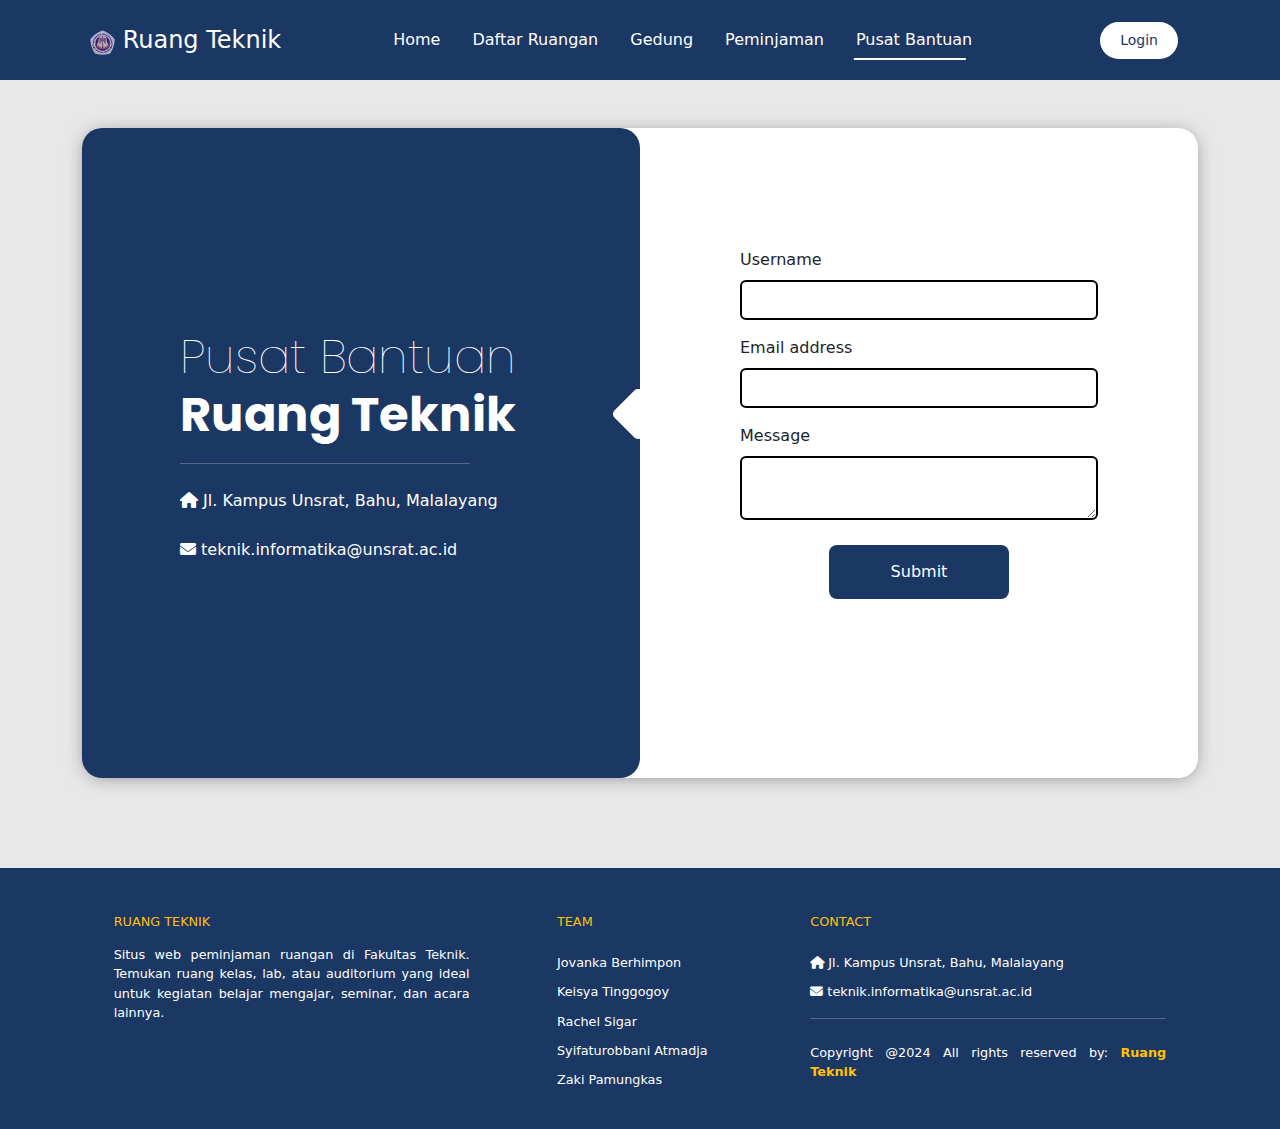
<file: Framework/bantuan.html>
<!DOCTYPE html>
<html lang="en">
<!--divinectorweb.com-->
<head>
    <meta charset="UTF-8">
    <title>Pusat Bantuan</title>
    <link href="https://fonts.googleapis.com/css2?family=Poppins:wght@100;400;700&display=swap" rel="stylesheet">
    <link rel="stylesheet" href="https://cdnjs.cloudflare.com/ajax/libs/font-awesome/4.7.0/css/font-awesome.css">
    <link rel="stylesheet" type="text/css" href="https://cdnjs.cloudflare.com/ajax/libs/font-awesome/6.5.2/css/all.min.css">
    <link rel="stylesheet" href="https://cdn.jsdelivr.net/npm/bootstrap@5.3.3/dist/css/bootstrap.min.css" integrity="sha384-QWTKZyjpPEjISv5WaRU9OFeRpok6YctnYmDr5pNlyT2bRjXh0JMhjY6hW+ALEwIH" crossorigin="anonymous">
    <link rel="stylesheet" href="css/bantuan.css">
    <!--icon-->
    <link rel="shortcut icon" href="img/solid.png" type="image/x-icon" />
    <style>
        .row {
            text-align: left;
        }
        .col-md-3.col-lg-3.col-xl-3.mx-auto.mt-3 p {
            text-align: justify;
        }
        .footer .text-warning,.footer p,.footer a {
          font-size: 0.8rem; 
          text-align: justify;
        }
      
    </style>
</head>
<body>

    <!-- Navbar -->
  <nav class="navbar navbar-expand-lg fixed-top">
    <div class="container">
      <a class="navbar-brand me-auto ms-2" href="index.html">
        <img src="img/solid.png" alt="Logo Ruang Teknik" width="25" height="25" class="d-inline-block align-text-top " style="margin-top: 3.5px;">
        Ruang Teknik
    </a>    
      <div class="offcanvas offcanvas-end" tabindex="-1" id="offcanvasNavbar" aria-labelledby="offcanvasNavbarLabel">
        <div class="offcanvas-header">
          <h5 class="offcanvas-title" id="offcanvasNavbarLabel">Ruang Teknik</h5>
          <button type="button" class="btn-close" data-bs-dismiss="offcanvas" aria-label="Close"></button>
        </div>
        <div class="offcanvas-body">
          <ul class="navbar-nav justify-content-center flex-grow-1 pe-3">
            <li class="nav-item">
              <a class="nav-link mx-lg-2" aria-current="page" href="index.html">Home</a>
            </li>
            <li class="nav-item">
              <a class="nav-link mx-lg-2" href="list.html">Daftar Ruangan</a>
            </li>
            <li class="nav-item">
              <a class="nav-link mx-lg-2" href="gedung.html">Gedung</a>
            </li>
            <li class="nav-item">
              <a class="nav-link mx-lg-2" href="booking.html">Peminjaman</a>
            </li>
            <li class="nav-item">
              <a class="nav-link mx-lg-2 active" href="bantuan.html">Pusat Bantuan</a>
            </li>
              </ul>
            </li>
          </ul>

        </div>
      </div>
      <a href="login.html" class="login-button">Login</a>
      <button class="navbar-toggler pe-0" type="button" data-bs-toggle="offcanvas" data-bs-target="#offcanvasNavbar" aria-controls="offcanvasNavbar" aria-label="Toggle navigation">
        <span class="line"></span>
        <span class="line"></span>
        <span class="line"></span>
        

      </button>
    </div>
  </nav>

    <div class="form-area">
        <div class="container">
            <div class="row single-form g-0">
                <div class="col-sm-12 col-lg-6">
                    <div class="left">
                        <h2><span>Pusat Bantuan</span> <br >Ruang Teknik</h2>
                        <hr class="divider">
                        <p class="text-white">
                            <i class="fas fa-home mr-3" ></i> Jl. Kampus Unsrat, Bahu, Malalayang
                        </p>
                    <p class="text-white">
                        <i class="fas fa-envelope mr-3"></i>
                        <a href="mailto:teknik.informatika@unsrat.ac.id" class="text-white" style="text-decoration: none;">teknik.informatika@unsrat.ac.id</a>

                     </div>

                            
                    
                </div>
                <div class="col-sm-12 col-lg-6">
                    <div class="right">
                       <i class="fa fa-caret-left"></i>
                        <form>
                          <div class="mb-3">
                            <label for="exampleInputEmail1" class="form-label">Username</label>
                            <input type="text" class="form-control" id="exampleInputEmail1" aria-describedby="emailHelp">
                          </div>
                          <div class="mb-3">
                            <label for="exampleInputEmail1" class="form-label">Email address</label>
                            <input type="email" class="form-control" id="exampleInputEmail1" aria-describedby="emailHelp">
                          </div>
                          <div class="mb-3">
                            <label for="exampleInputPassword1" class="form-label">Message</label>
                              <textarea type="password" class="form-control" id="exampleInputPassword1"></textarea>
                          </div>
                          <button type="submit" class="btn btn-primary">Submit</button>
                        </form>
                    </div>
                </div>
            </div>
        </div>
    </div>

     <!-- Footer -->
     <footer class="footer">
        <div class="container">
            <div class="row">
                <div class="col-md-4 mx-auto mt-3">
                    <h5 class="text-uppercase mb-3 font-weight-bold text-warning">Ruang Teknik</h5>
                    <p class="text-justify">Situs web peminjaman ruangan di Fakultas Teknik. Temukan ruang kelas, lab, atau auditorium yang ideal untuk kegiatan belajar mengajar, seminar, dan acara lainnya.</p>
                    
                </div>

                <div class="col-md-3 col-lg-2 col-xl-2 mx-auto mt-3">
                    <h5 class="text-uppercase mb-4 font-weight-bold text-warning">Team</h5>
                    <p><a href="mailto:jovankaberhimpon026@student.unsrat.ac.id" class="text-white" style="text-decoration: none;">Jovanka Berhimpon</a></p>
                    <p><a href="mailto:rachelsigar026@student.unsrat.ac.id" class="text-white" style="text-decoration: none;">Keisya Tinggogoy</a></p>
                    <p><a href="mailto:keisyatinggogoy026@student.unsrat.ac.id" class="text-white" style="text-decoration: none;">Rachel Sigar</a></p>
                    <p><a href="mailto:syifaturrobbaniatmadja026@student.unsrat.ac.id" class="text-white" style="text-decoration: none;">Syifaturobbani Atmadja </a></p>
                    <p><a href="mailto:zakipamungkas026@student.unsrat.ac.id" class="text-white" style="text-decoration: none;">Zaki Pamungkas </a></p>
                </div>

                <div class="col-md-4 mx-auto mt-3">
                    <h5 class="text-uppercase mb-4 font-weight-bold text-warning">Contact</h5>
                    <p>
                        <i class="fas fa-home mr-3"></i> Jl. Kampus Unsrat, Bahu, Malalayang
                    </p>
                    <p>
                        <i class="fas fa-envelope mr-3"></i>
                        <a href="mailto:teknik.informatika@unsrat.ac.id" class="text-white" style="text-decoration: none;">teknik.informatika@unsrat.ac.id</a>

                        <hr class="mb-4">
                    <p>Copyright @2024 All rights reserved by:
                        <a href="#" style="text-decoration : none;">
                          <strong class="text-warning">Ruang Teknik</strong>
                        </a>
                    </p>
                </div>
            </div>

        </div>
    </footer>


    <!-- Boostrap JS -->
    <script src="https://cdn.jsdelivr.net/npm/bootstrap@5.3.3/dist/js/bootstrap.min.js" integrity="sha384-0pUGZvbkm6XF6gxjEnlmuGrJXVbNuzT9qBBavbLwCsOGabYfZo0T0to5eqruptLy" crossorigin="anonymous"></script>
    
</body>
</html>
</file>
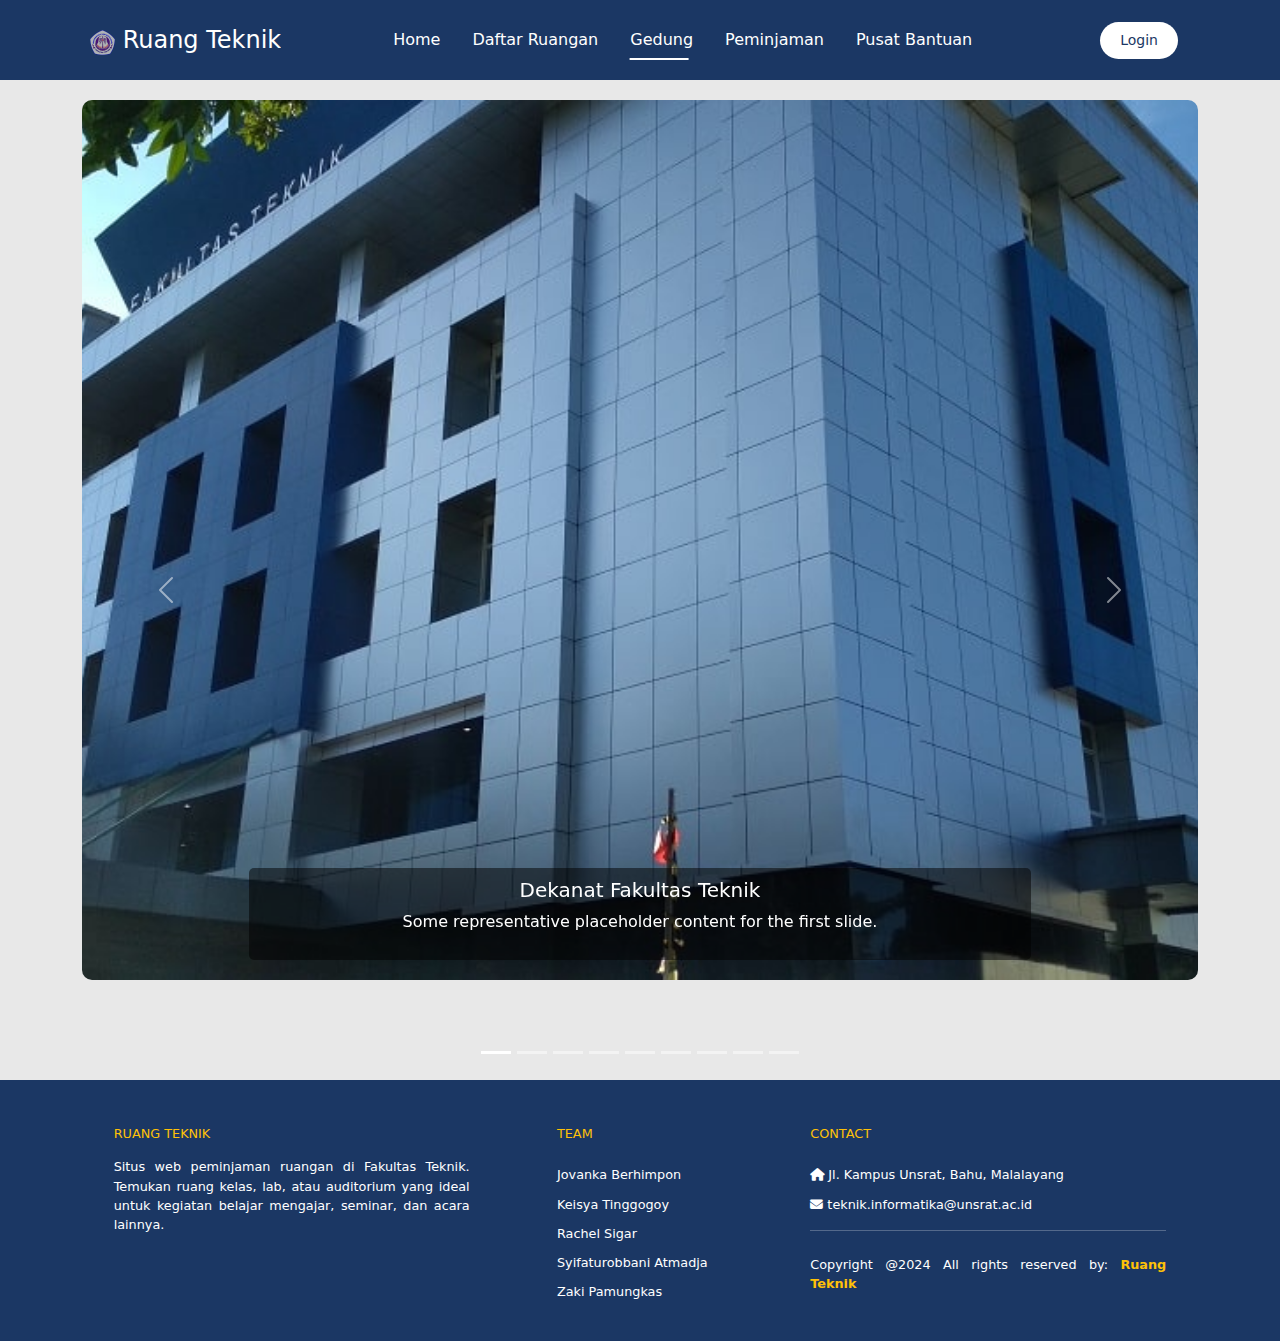
<file: Framework/gedung.html>
<!DOCTYPE html>
<html lang="en">
<!--divinectorweb.com-->
<head>
    <meta charset="UTF-8">
    <title>Pusat Bantuan</title>
    <link href="https://fonts.googleapis.com/css2?family=Poppins:wght@100;400;700&display=swap" rel="stylesheet">
    <link rel="stylesheet" href="https://cdnjs.cloudflare.com/ajax/libs/font-awesome/4.7.0/css/font-awesome.css">
    <link rel="stylesheet" type="text/css" href="https://cdnjs.cloudflare.com/ajax/libs/font-awesome/6.5.2/css/all.min.css">
    <link rel="stylesheet" href="https://cdn.jsdelivr.net/npm/bootstrap@5.3.3/dist/css/bootstrap.min.css" integrity="sha384-QWTKZyjpPEjISv5WaRU9OFeRpok6YctnYmDr5pNlyT2bRjXh0JMhjY6hW+ALEwIH" crossorigin="anonymous">
    <link rel="stylesheet" href="css/gedung.css">
    <!--icon-->
    <link rel="shortcut icon" href="img/solid.png" type="image/x-icon" />
    <style>
        .row {
            text-align: left;
        }
        .col-md-3.col-lg-3.col-xl-3.mx-auto.mt-3 p {
            text-align: justify;
        }
        .footer .text-warning,.footer p,.footer a {
          font-size: 0.8rem; 
          text-align: justify;
        }
      
    </style>
</head>
<body>

    <!-- Navbar -->
  <nav class="navbar navbar-expand-lg fixed-top">
    <div class="container">
      <a class="navbar-brand me-auto ms-2" href="index.html">
        <img src="img/solid.png" alt="Logo Ruang Teknik" width="25" height="25" class="d-inline-block align-text-top " style="margin-top: 3.5px;">
        Ruang Teknik
    </a>    
      <div class="offcanvas offcanvas-end" tabindex="-1" id="offcanvasNavbar" aria-labelledby="offcanvasNavbarLabel">
        <div class="offcanvas-header">
          <h5 class="offcanvas-title" id="offcanvasNavbarLabel">Ruang Teknik</h5>
          <button type="button" class="btn-close" data-bs-dismiss="offcanvas" aria-label="Close"></button>
        </div>
        <div class="offcanvas-body">
          <ul class="navbar-nav justify-content-center flex-grow-1 pe-3">
            <li class="nav-item">
              <a class="nav-link mx-lg-2" aria-current="page" href="index.html">Home</a>
            </li>
            <li class="nav-item">
              <a class="nav-link mx-lg-2" href="list.html">Daftar Ruangan</a>
            </li>
            <li class="nav-item">
              <a class="nav-link mx-lg-2 active" href="#">Gedung</a>
            </li>
            <li class="nav-item">
              <a class="nav-link mx-lg-2" href="booking.html">Peminjaman</a>
            </li>
            <li class="nav-item">
              <a class="nav-link mx-lg-2" href="bantuan.html">Pusat Bantuan</a>
            </li>
              </ul>
            </li>
          </ul>

        </div>
      </div>
      <a href="login.html" class="login-button">Login</a>
      <button class="navbar-toggler pe-0" type="button" data-bs-toggle="offcanvas" data-bs-target="#offcanvasNavbar" aria-controls="offcanvasNavbar" aria-label="Toggle navigation">
        <span class="line"></span>
        <span class="line"></span>
        <span class="line"></span>
        

      </button>
    </div>
  </nav>

    <div class="form-area">
        <div class="container">
            <div class="row single-form g-0">
                <div id="carouselExampleCaptions" class="carousel slide">
                    <div class="carousel-indicators">
                      <button type="button" data-bs-target="#carouselExampleCaptions" data-bs-slide-to="0" class="active" aria-current="true" aria-label="Slide 1"></button>
                      <button type="button" data-bs-target="#carouselExampleCaptions" data-bs-slide-to="1" aria-label="Slide 2"></button>
                      <button type="button" data-bs-target="#carouselExampleCaptions" data-bs-slide-to="2" aria-label="Slide 3"></button>
                      <button type="button" data-bs-target="#carouselExampleCaptions" data-bs-slide-to="3" aria-label="Slide 4"></button>
                      <button type="button" data-bs-target="#carouselExampleCaptions" data-bs-slide-to="4" aria-label="Slide 5"></button>
                      <button type="button" data-bs-target="#carouselExampleCaptions" data-bs-slide-to="5" aria-label="Slide 6"></button>
                      <button type="button" data-bs-target="#carouselExampleCaptions" data-bs-slide-to="6" aria-label="Slide 7"></button>
                      <button type="button" data-bs-target="#carouselExampleCaptions" data-bs-slide-to="7" aria-label="Slide 8"></button>
                      <button type="button" data-bs-target="#carouselExampleCaptions" data-bs-slide-to="8" aria-label="Slide 9"></button>
        
                    </div>
                    <div class="carousel-inner">
                      <div class="carousel-item active">
                        <img src="img/TEKNIK.jpg" class="d-block w-100" alt="...">
                        <div class="carousel-caption d-none d-md-block">
                          <h5>Dekanat Fakultas Teknik</h5>
                          <p>Some representative placeholder content for the first slide.</p>
                        </div>
                      </div>
                      <div class="carousel-item">
                        <img src="img/Letter U.jpg" class="d-block w-100" alt="...">
                        <div class="carousel-caption d-none d-md-block">
                          <h5>Letter U</h5>
                          <p>Some representative placeholder content for the second slide.</p>
                        </div>
                      </div>
                      
                      <div class="carousel-item">
                        <img src="img/lab.jpg" class="d-block w-100" alt="...">
                        <div class="carousel-caption d-none d-md-block">
                          <h5>Laboratorium</h5>
                          <p>Some representative placeholder content for the third slide.</p>
                        </div>
                      </div>

                      <div class="carousel-item">
                        <img src="img/sipil.jpg" class="d-block w-100" alt="...">
                        <div class="carousel-caption d-none d-md-block">
                          <h5>Gedung Jurusan Teknik Sipil</h5>
                          <p>Some representative placeholder content for the third slide.</p>
                        </div>
                      </div>

                      <div class="carousel-item">
                        <img src="img/arselek.jpg" class="d-block w-100" alt="...">
                        <div class="carousel-caption d-none d-md-block">
                          <h5>Gedung Jurusan Teknik Arsitektur dan Elektro</h5>
                          <p>Some representative placeholder content for the third slide.</p>
                        </div>
                      </div>

                      <div class="carousel-item">
                        <img src="img/Mesin.jpg" class="d-block w-100" alt="...">
                        <div class="carousel-caption d-none d-md-block">
                          <h5>Gedung Jurusan Teknik Mesin</h5>
                          <p>Some representative placeholder content for the third slide.</p>
                        </div>
                      </div>

                    </div>
                    <button class="carousel-control-prev btn-dark" type="button" data-bs-target="#carouselExampleCaptions" data-bs-slide="prev">
                      <span class="carousel-control-prev-icon" aria-hidden="true"></span>
                      <span class="visually-hidden">Previous</span>
                    </button>
                    <button class="carousel-control-next btn-dark" type="button" data-bs-target="#carouselExampleCaptions" data-bs-slide="next">
                      <span class="carousel-control-next-icon" aria-hidden="true"></span>
                      <span class="visually-hidden">Next</span>
                    </button>
                    
                  </div>
            </div>
        </div>
    </div>

     <!-- Footer -->
     <footer class="footer">
        <div class="container">
            <div class="row">
                <div class="col-md-4 mx-auto mt-3">
                    <h5 class="text-uppercase mb-3 font-weight-bold text-warning">Ruang Teknik</h5>
                    <p class="text-justify">Situs web peminjaman ruangan di Fakultas Teknik. Temukan ruang kelas, lab, atau auditorium yang ideal untuk kegiatan belajar mengajar, seminar, dan acara lainnya.</p>
                    
                </div>

                <div class="col-md-3 col-lg-2 col-xl-2 mx-auto mt-3">
                    <h5 class="text-uppercase mb-4 font-weight-bold text-warning">Team</h5>
                    <p><a href="mailto:jovankaberhimpon026@student.unsrat.ac.id" class="text-white" style="text-decoration: none;">Jovanka Berhimpon</a></p>
                    <p><a href="mailto:rachelsigar026@student.unsrat.ac.id" class="text-white" style="text-decoration: none;">Keisya Tinggogoy</a></p>
                    <p><a href="mailto:keisyatinggogoy026@student.unsrat.ac.id" class="text-white" style="text-decoration: none;">Rachel Sigar</a></p>
                    <p><a href="mailto:syifaturrobbaniatmadja026@student.unsrat.ac.id" class="text-white" style="text-decoration: none;">Syifaturobbani Atmadja </a></p>
                    <p><a href="mailto:zakipamungkas026@student.unsrat.ac.id" class="text-white" style="text-decoration: none;">Zaki Pamungkas </a></p>
                </div>

                <div class="col-md-4 mx-auto mt-3">
                    <h5 class="text-uppercase mb-4 font-weight-bold text-warning">Contact</h5>
                    <p>
                        <i class="fas fa-home mr-3"></i> Jl. Kampus Unsrat, Bahu, Malalayang
                    </p>
                    <p>
                        <i class="fas fa-envelope mr-3"></i>
                        <a href="mailto:teknik.informatika@unsrat.ac.id" class="text-white" style="text-decoration: none;">teknik.informatika@unsrat.ac.id</a>

                        <hr class="mb-4">
                    <p>Copyright @2024 All rights reserved by:
                        <a href="#" style="text-decoration : none;">
                          <strong class="text-warning">Ruang Teknik</strong>
                        </a>
                    </p>
                </div>
            </div>

        </div>
    </footer>

    

    <!-- Boostrap JS -->
    <script src="https://cdn.jsdelivr.net/npm/bootstrap@5.3.3/dist/js/bootstrap.min.js" integrity="sha384-0pUGZvbkm6XF6gxjEnlmuGrJXVbNuzT9qBBavbLwCsOGabYfZo0T0to5eqruptLy" crossorigin="anonymous"></script>
    <!-- Boostrap JS -->
<script src="https://cdn.jsdelivr.net/npm/bootstrap@5.3.3/dist/js/bootstrap.min.js" integrity="sha384-0pUGZvbkm6XF6gxjEnlmuGrJXVbNuzT9qBBavbLwCsOGabYfZo0T0to5eqruptLy" crossorigin="anonymous"></script>

</body>
</html>
</file>
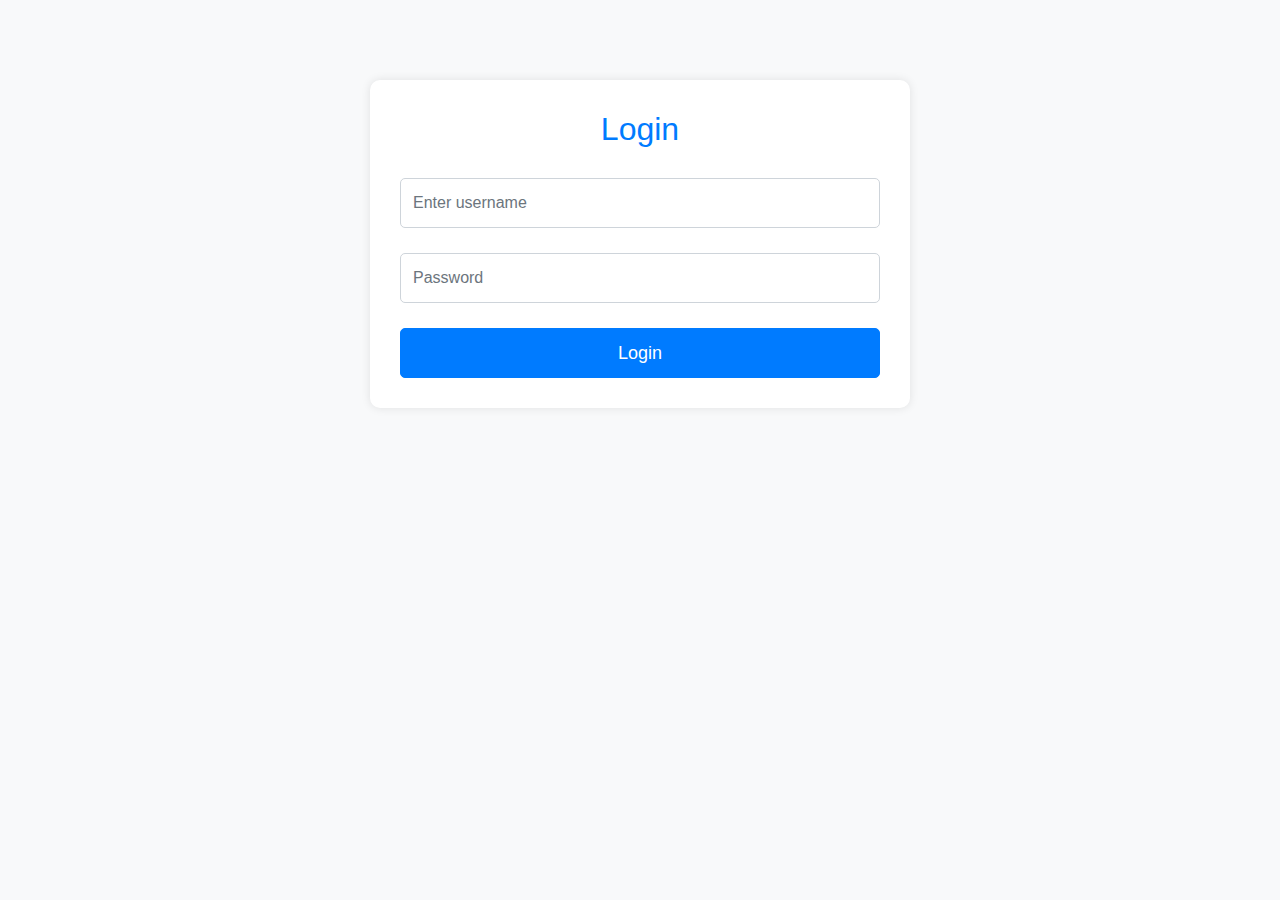
<file: Framework/loginadmin.html>
<!DOCTYPE html>
<html lang="en">
  <head>
    <meta charset="UTF-8" />
    <meta name="viewport" content="width=device-width, initial-scale=1.0" />
    <title>Login</title>
    <link
      rel="stylesheet"
      href="https://stackpath.bootstrapcdn.com/bootstrap/4.5.2/css/bootstrap.min.css"
    />
    <style>
      body {
        background-color: #f8f9fa;
      }
      .container {
        margin-top: 80px;
      }
      .login-form {
        background-color: #fff;
        padding: 30px;
        border-radius: 10px;
        box-shadow: 0px 0px 10px rgba(0, 0, 0, 0.1);
      }
      .login-form h2 {
        margin-bottom: 30px;
        text-align: center;
        color: #007bff;
      }
      .login-form .form-group {
        margin-bottom: 25px;
      }
      .login-form input[type="text"],
      .login-form input[type="password"] {
        height: 50px;
        font-size: 16px;
        border-radius: 5px;
        transition: all 0.3s ease;
      }
      .login-form input[type="text"]:focus,
      .login-form input[type="password"]:focus {
        border-color: #007bff;
        box-shadow: 0 0 10px rgba(0, 123, 255, 0.6);
      }
      .login-form button[type="submit"] {
        width: 100%;
        height: 50px;
        font-size: 18px;
        border-radius: 5px;
        background-color: #007bff;
        color: #fff;
        transition: all 0.3s ease;
      }
      .login-form button[type="submit"]:hover {
        background-color: #0056b3;
      }
    </style>
  </head>
  <body>
    <div class="container">
      <div class="row justify-content-center">
        <div class="col-md-6">
          <div class="login-form">
            <h2>Login</h2>
            <form id="loginForm">
              <div class="form-group">
                <input
                  type="text"
                  class="form-control"
                  id="username"
                  placeholder="Enter username"
                />
              </div>
              <div class="form-group">
                <input
                  type="password"
                  class="form-control"
                  id="password"
                  placeholder="Password"
                />
              </div>
              <button type="submit" class="btn btn-primary">Login</button>
            </form>
          </div>
        </div>
      </div>
    </div>

    <script src="https://code.jquery.com/jquery-3.5.1.slim.min.js"></script>
    <script src="https://cdn.jsdelivr.net/npm/@popperjs/core@2.5.4/dist/umd/popper.min.js"></script>
    <script src="https://stackpath.bootstrapcdn.com/bootstrap/4.5.2/js/bootstrap.min.js"></script>
    <script>
      $(document).ready(function () {
        // Handle login form submission
        $("#loginForm").submit(function (event) {
          event.preventDefault(); // Prevent the default form submission

          // Get the username and password entered by the user
          var username = $("#username").val();
          var password = $("#password").val();

          // Check if username is empty
          if (username === "") {
            alert("Username cannot be empty!");
            return;
          }

          // Check if password is 'admin'
          if (password !== "admin") {
            alert("Incorrect password!");
            return;
          }

          // Redirect to the admin page if username and password are correct
          window.location.href = "admin.html";
        });
      });
    </script>
  </body>
</html>
</file>
<file: Framework/css/bantuan.css>
body {
	background: #e8e8e8;
}

.navbar {
	background-color :#1B3764;
	height: 80px;
  }
  
  .navbar-brand{
	font-weight: 500;
	color: #fff !important;
	font-size: 24px;
	transition: 0.3s color;
  }
  
  .login-button{
	background-color: #ffffff;
	color:#1B3764;
	font-size: 14px;
	padding: 8px 20px;
	border-radius:50px;
	text-decoration: none;
	transition: 0.3s background-color;
	margin-right: 20px;
  }
  
  .login-button:hover{
	background-color: #bfc2c9;
  }
  
  .offcanvas-body {
	background-color: #1B3764; 
  }
  
  .navbar-toggler .line {
	background-color: #fff; /* Warna garis (putih) */
  }
  
  .navbar-toggler {
	border: none;
	font-size: 1.25rem;
	color: rgb(0, 0, 0);
  }
  
  .navbar-toggler .line {
	width: 20px;
	height: 2px;
	background-color: rgb(255, 255, 255);
	margin: 4px 5px 5px auto;
	display: block;
  }
  
  @media (max-width: 768px) {
	.navbar-toggler .line {
	  background-color: rgb(255, 255, 255);
	}
  }
  
  .navbar-toggler:focus, .btn-close:focus {
	box-shadow: none;
	outline: none;
  }
  
  
  .nav-link{
	color:#ffffff !important;
	font-weight: 500;
	position:relative;
	
  }
  
  .navbar-nav .nav-link {
	color: #ffffff;
  }
  
  .nav-link:hover, .nav-link.active{
	color:white;
  }
  
  .navbar-nav .nav-link::before {
	content: "";
	position: absolute;
	bottom: 0;
	left: 47%;
	transform: translateX(-50%);
	width: 0; /* Mulai dengan lebar garis 0 */
	height: 2px;
	background-color: #ffffff; /* Warna garis yang diinginkan */
	visibility: hidden;
	transition: width 0.3s ease-in-out; /* Efek transisi lebar garis */
  }
  
  .navbar-nav .nav-link:hover::before, 
  .navbar-nav .nav-link.active::before {
	width: calc(100% - 20px); /* Lebar garis saat hover atau aktif */
	visibility: visible;
  }
  
  @media (min-width: 991px){
	.nav-link:before{
	  content:"";
	  position: absolute;
	  bottom: 0;
	  left: 50%;
	  transform: translateX(-50%);
	  width: 50px;
	  height : 2px;
	  background-color:#ffffff;
	  visibility: hidden;
	  width: calc(100% - 20px);
	  transition: 0.3s ease-in-out;
	  box-shadow: none;
	}
	
	.nav-link:hover::before, .nav-link.active::before{
	  width: 100%;
	  visibility: visible;
	}
  }
  .navbar-toggler.collapsed .nav-link {
	color: black !important;
  }
  
  




.form-area {
	padding-top: 10%;
	padding-bottom: 7%;
}
.row.single-form {
	box-shadow: 0 2px 20px -5px rgba(0,0,0,0.5);
	border-radius: 20px;
}
.left {
	background: #1B3764;
	padding: 200px 98px;
	border-radius: 20px;
}
.left h2 {
	font-family: poppins;
	color: #fff;
	font-weight: 700;
	font-size: 48px;
}
.left h2 span {
	font-weight: 100;
}

.left p{
	margin-top: 25px;
}

.divider {
    border-top: 1px solid #fff;
    margin-top: 20px;
    margin-bottom: 20px;
    width: 80%; /* Atur panjangnya menjadi 80% dari lebar kontainer */
    max-width: 400px; /* Atur lebar maksimum agar tidak terlalu lebar */
}
 
.single-form{
    background: #fff;
}
.right {
	padding: 120px 100px;
	position: relative;
}
.right i {
	position: absolute;
	font-size: 80px;
	left: -27px;
	top: 40%;
	color: #fff;
}
.form-control {
	border: 2px solid #000;
}
.right button {
	border: none;
	border-radius: 8px;
	background: #1B3764;
	width: 180px;
	color: #fff;
	padding: 15px 20px;
	display: block;
	font-size: 16px;
	margin: 25px auto;
	cursor: pointer;
}
.right button:hover{
    background-color: #252525;
}




/*responsive*/

@media (min-width:768px) and (max-width:991px){

	.form-area {
		padding-top: 10%;
	}
	.right i {
	top: -52px;
	transform: rotate(90deg);
	left: 50%;
}
.left p{
	margin-left: 120px;
}
}

@media (max-width:767px){
	.form-area {
        padding-top: 20%; /* Atur padding-top yang lebih rendah saat halaman minimaze */
    }

.left {
  padding: 90px 15px;
  text-align: center;
}
.left h2 {
  font-size: 25px;
}
.left p{
	font-size: 13px;
	text-align: left;
	margin-left: 130px;
}

.divider {
    border-top: 1px solid #fff;
    margin-top: 20px;
    margin-bottom: 20px;
    width: 80%; /* Atur panjangnya menjadi 80% dari lebar kontainer */
    max-width: 350px; /* Atur lebar maksimum agar tidak terlalu lebar */
	margin-left: auto; /* Mengatur margin kiri otomatis */
    margin-right: auto; /* Mengatur margin kanan otomatis */
}

.right {
  padding: 25px; 
}
.right i {
  top: -48px;
  transform: rotate(90deg);
  left: 46%;
}
    .right button {
	width: 150px;
	padding: 12px 0;
}
    
}


.footer {
	background-color: #1B3764;
	color: white;
	padding: 30px 20px; /* Menambahkan padding atas dan bawah */
	text-align: center; 
	flex-shrink: 0; 
	position: relative;
  } 
  
  .footer .container {
	display: flex;
	justify-content: space-around; 
  } 
  
  .footer .row { 
	text-align: left; 
  } 
  
  .footer h5 {
	margin-bottom: 10px; 
  }  
  
  .footer p {
	margin-bottom: 10px; 
  }
  
  
  body {
	display: flex;
	flex-direction: column;
	min-height: 100vh;
  }
</file>
<file: Framework/css/gedung.css>
body {
	background: #e8e8e8;
}

.navbar {
	background-color :#1B3764;
	height: 80px;
  }
  
  .navbar-brand{
	font-weight: 500;
	color: #fff !important;
	font-size: 24px;
	transition: 0.3s color;
  }
  
  .login-button{
	background-color: #ffffff;
	color:#1B3764;
	font-size: 14px;
	padding: 8px 20px;
	border-radius:50px;
	text-decoration: none;
	transition: 0.3s background-color;
	margin-right: 20px;
  }
  
  .login-button:hover{
	background-color: #bfc2c9;
  }
  
  .offcanvas-body {
	background-color: #1B3764; 
  }
  
  .navbar-toggler .line {
	background-color: #fff; /* Warna garis (putih) */
  }
  
  .navbar-toggler {
	border: none;
	font-size: 1.25rem;
	color: rgb(0, 0, 0);
  }
  
  .navbar-toggler .line {
	width: 20px;
	height: 2px;
	background-color: rgb(255, 255, 255);
	margin: 4px 5px 5px auto;
	display: block;
  }
  
  @media (max-width: 768px) {
	.navbar-toggler .line {
	  background-color: rgb(255, 255, 255);
	}
  }
  
  .navbar-toggler:focus, .btn-close:focus {
	box-shadow: none;
	outline: none;
  }
  
  
  .nav-link{
	color:#ffffff !important;
	font-weight: 500;
	position:relative;
	
  }
  
  .navbar-nav .nav-link {
	color: #ffffff;
  }
  
  .nav-link:hover, .nav-link.active{
	color:white;
  }
  
  .navbar-nav .nav-link::before {
	content: "";
	position: absolute;
	bottom: 0;
	left: 47%;
	transform: translateX(-50%);
	width: 0; /* Mulai dengan lebar garis 0 */
	height: 2px;
	background-color: #ffffff; /* Warna garis yang diinginkan */
	visibility: hidden;
	transition: width 0.3s ease-in-out; /* Efek transisi lebar garis */
  }
  
  .navbar-nav .nav-link:hover::before, 
  .navbar-nav .nav-link.active::before {
	width: calc(100% - 20px); /* Lebar garis saat hover atau aktif */
	visibility: visible;
  }
  
  @media (min-width: 991px){
	.nav-link:before{
	  content:"";
	  position: absolute;
	  bottom: 0;
	  left: 50%;
	  transform: translateX(-50%);
	  width: 50px;
	  height : 2px;
	  background-color:#ffffff;
	  visibility: hidden;
	  width: calc(100% - 20px);
	  transition: 0.3s ease-in-out;
	  box-shadow: none;
	}
	
	.nav-link:hover::before, .nav-link.active::before{
	  width: 100%;
	  visibility: visible;
	}
  }
  .navbar-toggler.collapsed .nav-link {
	color: black !important;
  }
  
  .carousel {
    padding-top: 150x; 
    margin-top: 100px; /* Atur margin atas sesuai kebutuhan */
    padding-bottom: 100px; /* Atur padding-bottom sesuai kebutuhan */
    
}


  .carousel-item img {
    width: 100%; /* Menyesuaikan lebar gambar dengan lebar carousel */
    height: 55rem; /* Menetapkan tinggi gambar */
    object-fit: cover; /* Mengatur agar gambar terisi penuh di carousel */
    border-radius: 10px;
}

.carousel-caption {
    background-color: rgba(0, 0, 0, 0.5); /* Warna latar belakang dengan transparansi */
    padding: 10px; /* Padding untuk memberikan ruang di sekitar teks */
    border-radius: 5px; /* Membuat sudut elemen menjadi sedikit melengkung */
    color: white; /* Warna teks */
}


.footer {
	background-color: #1B3764;
	color: white;
	padding: 30px 20px; /* Menambahkan padding atas dan bawah */
	text-align: center; 
	flex-shrink: 0; 
	position: relative;
    margin-top: auto;
  } 
  
  .footer .container {
	display: flex;
	justify-content: space-around; 
  } 
  
  .footer .row { 
	text-align: left; 
  } 
  
  .footer h5 {
	margin-bottom: 10px; 
  }  
  
  .footer p {
	margin-bottom: 10px; 
  }
  
  
  body {
	display: flex;
	flex-direction: column;
	min-height: 100vh;
  }
</file>
